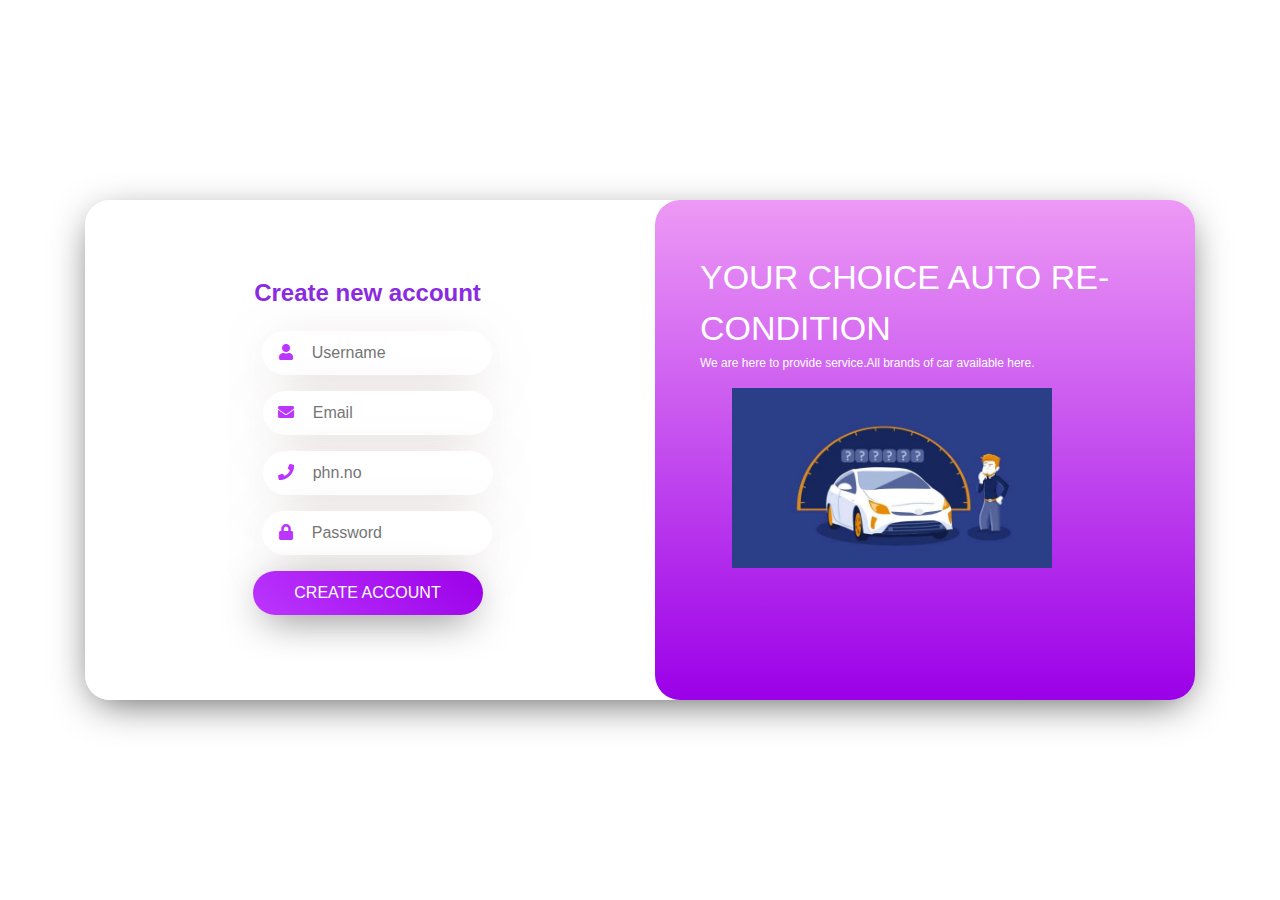
<file: index.html>
<!DOCTYPE html>
<html lang="en">
<head>
    <meta charset="UTF-8">
    <meta http-equiv="X-UA-Compatible" content="IE=edge">
    <meta name="viewport" content="width=device-width, initial-scale=1.0">
    <title>Sign up form</title>
    <link rel="stylesheet" href="https://cdnjs.cloudflare.com/ajax/libs/font-awesome/5.15.2/css/all.min.css">
    <link rel="stylesheet" href="css/index.css">
    <link rel="stylesheet" href="https://maxcdn.bootstrapcdn.com/bootstrap/4.0.0/css/bootstrap.min.css" integrity="sha384-Gn5384xqQ1aoWXA+058RXPxPg6fy4IWvTNh0E263XmFcJlSAwiGgFAW/dAiS6JXm" crossorigin="anonymous">


</head>
<body>
    <div class="container">
        <div class="mycard">
            <div class="row">
                <div class="col-md-6">


                    <div class="myLeftCtn">
                        <form action="" class="myform text-center">
                            <header>Create new account</header>
                            <div class="form-group">
                                <i class="fas fa-user"></i>
                                <input class="myInput" type="text" placeholder="Username" id="username" required>
                                <div class="invalid-feedback">Please fill out this field.</div>

                            </div>
                            <div class="form-group">
                                <i class="fas fa-envelope"></i>
                                <input class="myInput" placeholder="Email"type="text"
                                id="email" required>
                                <div class="invalid-feedback">Please fill this field.</div>
                            </div>
                            <div class="form-group">
                                <i class="fas fa-phone"></i>
                                <input class="myInput" placeholder="phn.no"type="tel" id="phone" required>
                                <div class="invalid-feedback">Please fill this field.</div>
                            </div>
                            <div class="form-group">
                                <i class="fas fa-lock"></i>
                                <input class="myInput" placeholder="Password" type="password" id="password" required>
                                <div class="invalid-feedback">Please fill this field.</div> 
                            </div>
                            <input type="submit" class="butt" value="CREATE ACCOUNT">
                        </form>
                    </div>
                </div>
                <div class="col-md-6">
                    <div class="myrightctn">
                        <div class="box">
                            <header>YOUR CHOICE AUTO RE-CONDITION</header>
                            <P>We are here to provide service.All brands of car available here.</P>
                            <img src="images/car.jpg" alt="">
                        </div>

                    </div>
                    
                </div>
            </div>
        </div>
    </div>
    <script src="https://code.jquery.com/jquery-3.2.1.slim.min.js" integrity="sha384-KJ3o2DKtIkvYIK3UENzmM7KCkRr/rE9/Qpg6aAZGJwFDMVNA/GpGFF93hXpG5KkN" crossorigin="anonymous"></script>
    <script src="https://cdnjs.cloudflare.com/ajax/libs/popper.js/1.12.9/umd/popper.min.js" integrity="sha384-ApNbgh9B+Y1QKtv3Rn7W3mgPxhU9K/ScQsAP7hUibX39j7fakFPskvXusvfa0b4Q" crossorigin="anonymous"></script>
    <script src="https://maxcdn.bootstrapcdn.com/bootstrap/4.0.0/js/bootstrap.min.js" integrity="sha384-JZR6Spejh4U02d8jOt6vLEHfe/JQGiRRSQQxSfFWpi1MquVdAyjUar5+76PVCmYl" crossorigin="anonymous"></script>
</body>
</html>
</file>
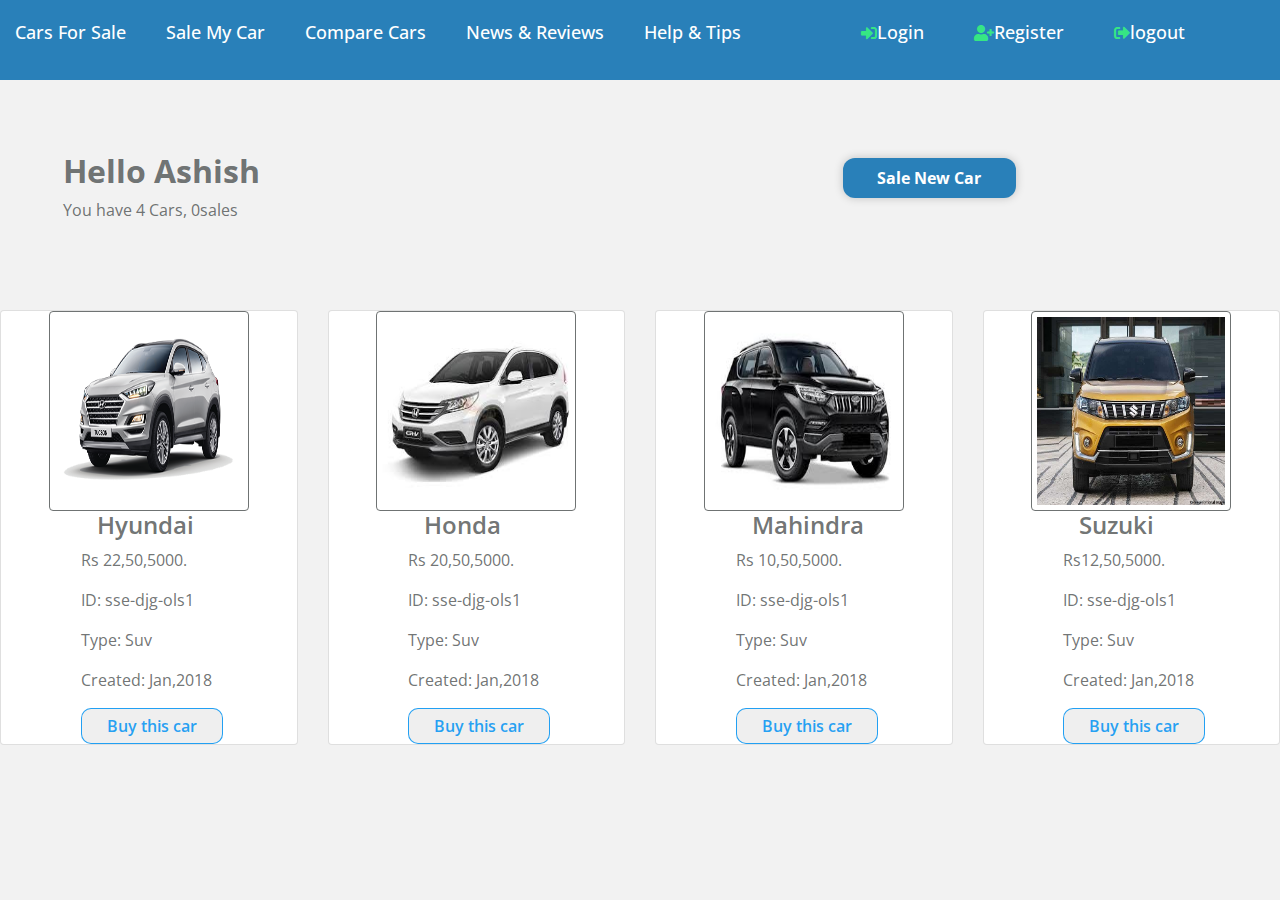
<file: component.html>
<!DOCTYPE html>
<html lang="en">
<head>
    <meta charset="UTF-8">
    <meta http-equiv="X-UA-Compatible" content="IE=edge">
    <meta name="viewport" content="width=device-width, initial-scale=1.0">
    <title>Customer</title>
    <link rel="stylesheet" href="https://cdnjs.cloudflare.com/ajax/libs/font-awesome/5.15.2/css/all.min.css">
    <link rel="stylesheet" href="https://maxcdn.bootstrapcdn.com/bootstrap/4.0.0/css/bootstrap.min.css" integrity="sha384-Gn5384xqQ1aoWXA+058RXPxPg6fy4IWvTNh0E263XmFcJlSAwiGgFAW/dAiS6JXm" crossorigin="anonymous">
    <link rel="stylesheet" href="css/component.css">
</head>
<body>
    <div class="">
        <header class="row" >
            <nav class="nav-menu">
                <div class="first">
                    <ul class="menu">
                        <li class="menu-item menu-item-has-children">
                            <a  href="#">Cars For Sale</a>
                            <ul class="sub-menu">
                                <li class="menu-item"><a href="#">Honda</a></li>
                                <li class="menu-item"><a href="#">Suzuki</a></li>
                                <li class="menu-item"><a href="#">Hyundai</a></li>
                                <li class="menu-item"><a href="#">Mahindra</a></li>
                                <li class="menu-item"><a href="#">All Brands</a></li>
    
                            </ul>
                       
                        </li>
                        <li class="menu-item"><a href="#">Sale My Car</a></li>
                        <li class="menu-item"><a href="#" >Compare Cars</a>
                            <ul class="sub-menu">
                                <li class="menu-item"><a href="#">2015 Model</a></li>
                                <li class="menu-item"><a href="#">2016 Model</a></li>
                                <li class="menu-item"><a href="#">2017 Model</a></li>
                                <li class="menu-item"><a href="#">2018 Model</a></li>
                                <li class="menu-item"><a href="#">2019 Model</a></li>
                                <li class="menu-item"><a href="#">2020 Model</a></li>
                                <li class="menu-item"><a href="#">2021 Model</a></li>
    
                            </ul>
                        </li>
                        <li class="menu-item"><a href="#">News & Reviews</a></li>
                        <li class="menu-item"><a href="#">Help & Tips </a></li>
                    </ul>
                </div>
    
                <div class="second">
                    <ul>
                        <li><i class="fas fa-sign-in-alt"></i><a href="Login.php">Login</a></li>
                        <li><i class="fas fa-user-plus"></i><a href="index.php">Register</a></li>
                        <li><i class="fas fa-sign-out-alt"></i><a href="#">logout</a></li>
                    </ul>
                </div>
            </nav>     
        </header>
        <section>
            <div class="row my-class">
                <div class="col-md-4 my ">
                    <h2>Hello Ashish</h2>
                    <p>You have 4 Cars, 0sales</p>
                </div>
                <div class="col-md-4 my1">
                    <button class="botn">Sale New Car</button>
                </div>
            </div>
        </section>
        <div >
            <div class="row manag">
                <div class="col-md-3">
                    <div class="card ">
                        <div class="product-1">
                            <img src="images/tucson.png"  class="rounded" width="180">
                            <h5 class="hy">Hyundai</h5>
                            <p>Rs 22,50,5000.</p>
                            <p>ID:  sse-djg-ols1</p>
                            <p>Type:  Suv</p>
                            <p>Created: Jan,2018</p>
                            <button class="high">Buy this car</button>


                        </div>

                    </div>
                </div>
                <div class="col-md-3">
                    <div class="card ">
                        <div class="product-1" align-items-center p-2 text-center p-2 text center>
                            <img src="images/honda.jpg"  class="rounded" width="180">
                            <h5 class="hy">Honda</h5>
                            <p>Rs 20,50,5000.</p>
                            <p>ID:  sse-djg-ols1</p>
                            <p>Type:  Suv</p>
                            <p>Created: Jan,2018</p>
                            <button class="high">Buy this car</button>


                        </div>

                    </div>
                </div>
                <div class="col-md-3">
                    <div class="card ">
                        <div class="product-1" align-items-center p-2 text-center p-2 text center>
                            <img src="images/mahindra.jpg"  class="rounded" width="180">
                            <h5 class="hy">Mahindra</h5>
                            <p>Rs 10,50,5000.</p>
                            <p>ID:  sse-djg-ols1</p>
                            <p>Type:  Suv</p>
                            <p>Created: Jan,2018</p>
                            <button class="high">Buy this car</button>
                        </div>

                    </div>
                </div>
                <div class="col-md-3">
                    <div class="card ">
                        <div class="product-1" align-items-center p-2 text-center p-2 text center>
                            <img src="images/suzuki.jpg"  class="rounded" width="180">
                            <h5 class="hy">Suzuki</h5>
                            <p>Rs12,50,5000.</p>
                            <p>ID:  sse-djg-ols1</p>
                            <p>Type:  Suv</p>
                            <p>Created: Jan,2018</p>
                            <button class="high">Buy this car</button>

                        </div>

                    </div>
                </div>
            </div>
        </div>
    </div>
   
    
        

    <script src="https://code.jquery.com/jquery-3.2.1.slim.min.js" integrity="sha384-KJ3o2DKtIkvYIK3UENzmM7KCkRr/rE9/Qpg6aAZGJwFDMVNA/GpGFF93hXpG5KkN" crossorigin="anonymous"></script>
    <script src="https://cdnjs.cloudflare.com/ajax/libs/popper.js/1.12.9/umd/popper.min.js" integrity="sha384-ApNbgh9B+Y1QKtv3Rn7W3mgPxhU9K/ScQsAP7hUibX39j7fakFPskvXusvfa0b4Q" crossorigin="anonymous"></script>
    <script src="https://maxcdn.bootstrapcdn.com/bootstrap/4.0.0/js/bootstrap.min.js" integrity="sha384-JZR6Spejh4U02d8jOt6vLEHfe/JQGiRRSQQxSfFWpi1MquVdAyjUar5+76PVCmYl" crossorigin="anonymous"></script>
</body>
</html>
</file>
<file: css/index.css>
* {
  margin: 0;
  padding: 0;
  box-sizing: border-box;
}

body {
  background: #8c8be4;
}

.container {
  position: absolute;
  max-width: 800px;
  height: 500px;
  margin: auto;
  top: 50%;
  left: 50%;
  transform: translate(-50%, -50%);
}

.myrightctn {
  position: relative;
  background-image: linear-gradient(#ed99f5, #9b00e8);
  border-radius: 25px;
  height: 100%;
  padding: 25px;
  color: white;
  font-size: 12px;
  display: flex;
  justify-content: center;
  align-items: center;
}

.myrightctn header {
  color: #fff;
  font-size: 34px;
}

.myrightctn img {
  width: 71%;
  margin-left: 2rem;
}

.myLeftCtn {
  position: relative;
  background: #fff;
  border-radius: 25px;
  height: 100%;
  padding: 25px;
  padding-left: 50px;
}

.myLeftCtn header {
  color: blueviolet;
  font-size: 24px;
  font-weight: 700;
  margin-bottom: 20px;
}

.row {
  height: 100%;
}

.mycard {
  position: relative;
  background: #fff;
  height: 100%;
  border-radius: 25px;
  box-shadow: 0px 10px 40px -10px rgba(0, 0, 0, 0.7);
}

.box {
  position: relative;
  margin: 20px;
  margin-bottom: 100px;
}

.myLeftCtn .myInput {
  width: 230px;
  border-radius: 25px;
  padding: 10px;
  padding-left: 50px;
  border: none;
  box-shadow: 0px 10px 49px -14px rgba(177, 151, 151, 0.7);
}

.myLeftCtn .myInput:focus {
  outline: none;
}

.myform {
  position: relative;
  margin-top: 50px;
}

.butt {
  background: linear-gradient(45deg, #bb36fd, #9b00e8);
  color: #fff;
  width: 230px;
  border: none;
  border-radius: 25px;
  padding: 10px;
  box-shadow: 0px 10px 41px -11px rgba(0, 0, 0, 0.7);
}

.butt :hover {
  background: linear-gradient(45deg, #c85bff, #b726ff);
}

.butt :focus {
  outline: none;
}

.myLeftCtn .fas {
  position: relative;
  color: #bb36fd;
  left: 36px;
}
</file>
<file: css/component.css>
@import url("https://fonts.googleapis.com/css2?family=Open+Sans:wght@300;400;600&display=swap");
* {
  margin: 0;
  padding: 0;
  box-sizing: border-box;
  font-family: 'Open Sans', sans-serif;
  text-decoration: none;
  list-style: none;
}

:root {
  --blue:#2980b9;
}

body {
  background: #f2f2f2;
}

nav {
  align-items: center;
  background: var(--blue);
  width: 100%;
  height: 80px;
  display: flex;
  justify-content: space-between;
}

nav .first {
  justify-content: space-between;
}

nav .first ul {
  display: flex;
  list-style: none;
  position: relative;
}

nav .first ul li {
  list-style: none;
  margin: 0 10px;
}

nav .first ul a {
  color: #fff;
  text-decoration: none;
  font-weight: 500;
  font-size: 18px;
  border-radius: 5px;
  transition: all 0.3s ease;
  display: inline-block;
}

nav .second {
  justify-content: space-between;
}

nav .second ul {
  display: flex;
  justify-content: space-between;
  position: relative;
  list-style: none;
}

nav .second li {
  margin: 0 25px;
  list-style: none;
  position: relative;
}

nav .second li i {
  color: rgba(56, 241, 127, 0.925);
}

nav .second li a {
  color: #fff;
  text-decoration: none;
  font-weight: 500;
  font-size: 18px;
  border-radius: 5px;
  transition: all 0.2s ease;
}

.first ul li:hover a {
  background: #63a0da;
}

.second ul li:hover a {
  background: #63a0da;
}

nav:after {
  content: '';
  clear: both;
  display: table;
}

.first .menu > .menu-item {
  display: inline-block;
  margin-left: 30px;
  position: relative;
}

.first .menu > .menu-item > a {
  display: block;
}

.first .menu > .menu-item > .sub-menu {
  box-shadow: 0 0 10px rgba(0, 0, 0, 0.2);
  width: auto;
  position: absolute;
  left: 0;
  background: var(--blue);
  display: table;
  padding: 10px 15px;
  border-top: 2px solid #f73b3b;
  transform: translateY(10px);
  transition: all 0.3s ease;
  opacity: 0;
  visibility: hidden;
}

.first .menu > .menu-item > .sub-menu > .menu-item {
  display: block;
}

.first .menu > .menu-item > .sub-menu > .menu-item > a {
  display: block;
  padding: 10px 15px;
  transition: all .3s ease;
  text-transform: capitalize;
  border: 0.1px solid black;
}

.first .menu > .menu-item:hover > .sub-menu {
  transform: translateY(0);
  opacity: 1;
  visibility: visible;
}

.my-class {
  justify-content: space-between;
  padding: 72px 63px;
}

.my-class .my h2 {
  font-weight: 700;
  font-size: 2rem;
  box-shadow: #2980b9;
  color: rgba(83, 87, 87, 0.836);
}

.my-class .my p {
  color: rgba(83, 87, 87, 0.836);
}

.my1 {
  padding: 6px;
}

.my1 .botn {
  color: white;
  background: #2980b9;
  border-radius: 12px;
  height: 40px;
  font-weight: 700;
  box-shadow: 0 0 10px rgba(0, 0, 0, 0.2);
  overflow: hidden;
  border: none;
  width: 45%;
}

.my1 .botn:hover {
  color: #2980b9;
  background-color: #f2f2f2;
}

.manage {
  justify-content: space-between;
}

.card {
  align-items: center;
  border-radius: 4px;
}

.card img {
  width: 200px;
  height: 200px;
  padding: 5px 5px;
  border: 0.2px solid rgba(83, 87, 87, 0.836);
}

.card h5 {
  font-weight: 600;
  font-size: 1.5rem;
  box-shadow: #2980b9;
  color: rgba(83, 87, 87, 0.836);
  margin-left: 3rem;
}

.card p {
  font-weight: 400;
  font-size: 1rem;
  color: rgba(83, 87, 87, 0.836);
  margin-left: 2rem;
}

.card button {
  border-radius: 10px;
  border: 0.5px solid rgba(17, 153, 243, 0.925);
  padding: 5px 25px;
  margin-left: 2rem;
  color: rgba(17, 153, 243, 0.925);
  font-weight: 600;
}

.card button :hover {
  background-color: azure;
}

@media (min-width: 992px) {
  .first .menu > .menu-item-has-children:hover > .sub-menu {
    transform: translateY(0);
    opacity: 1;
    visibility: visible;
  }
}
</file>
